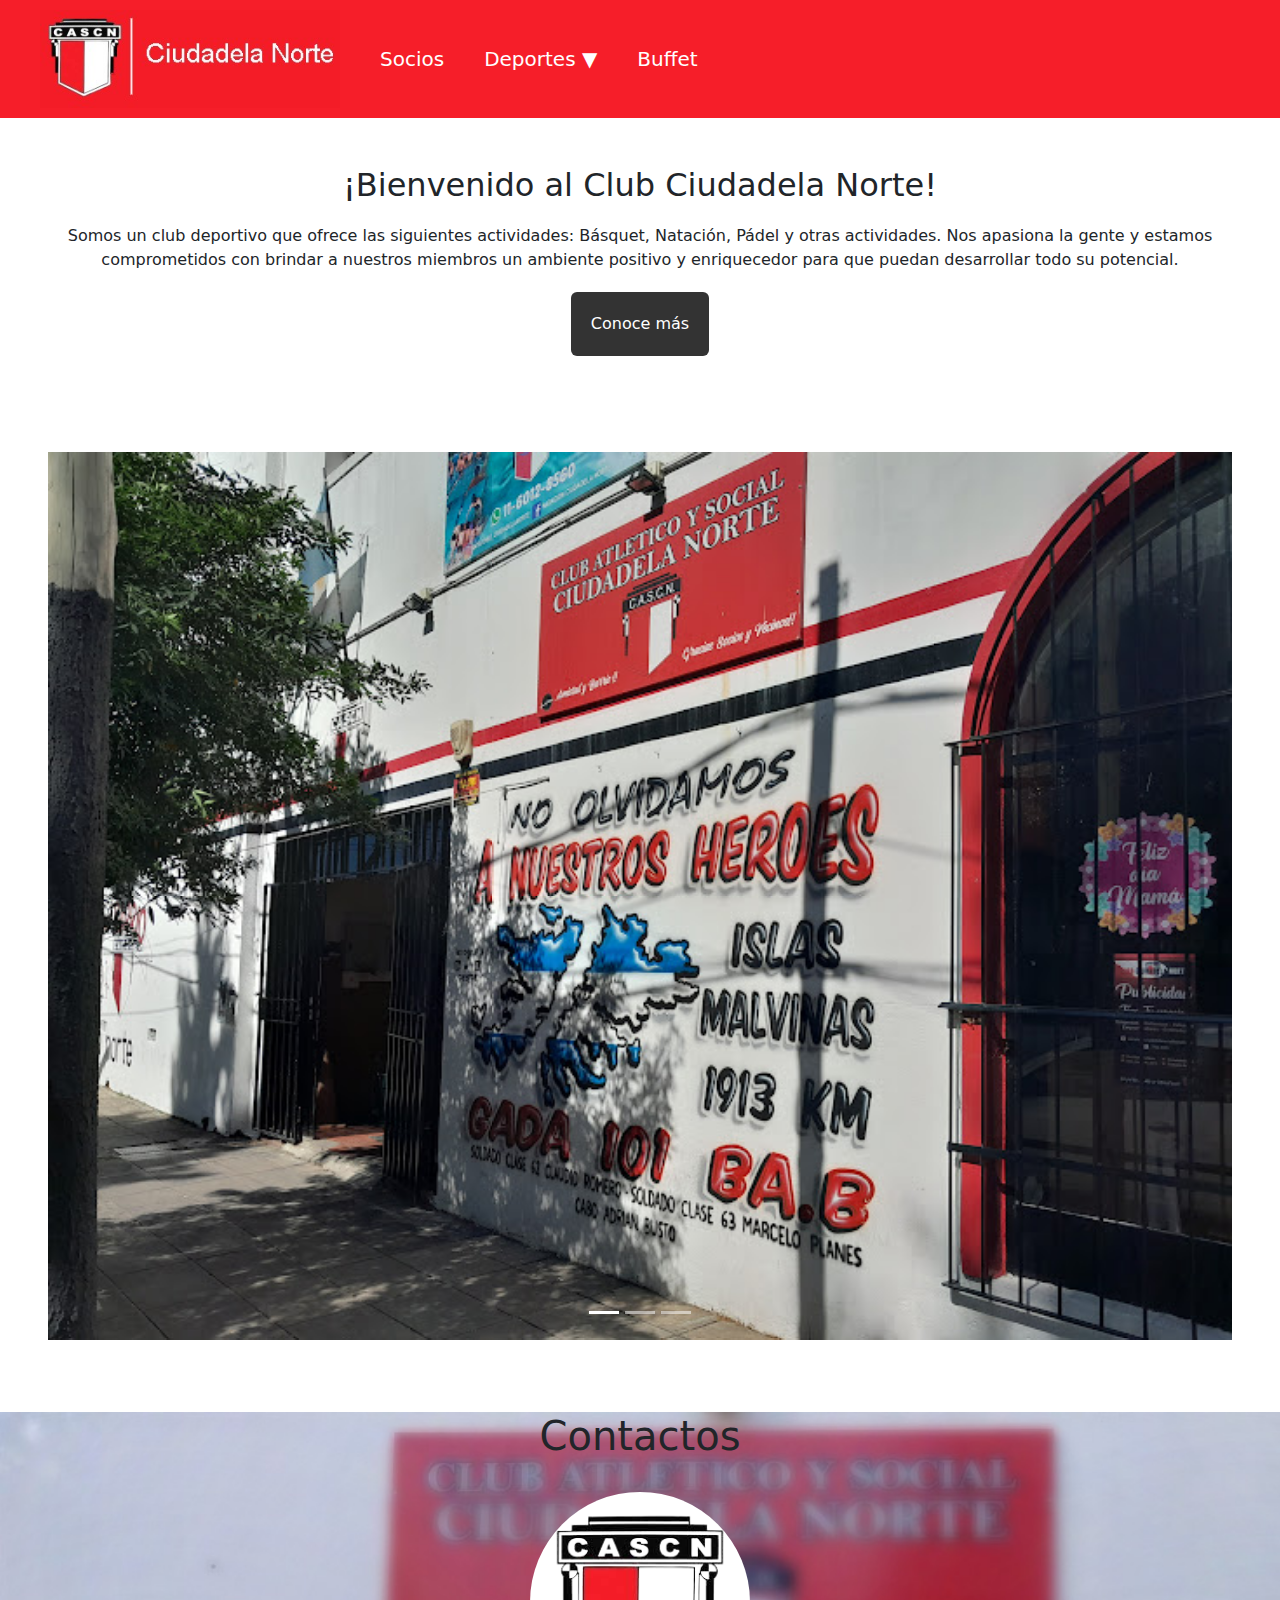
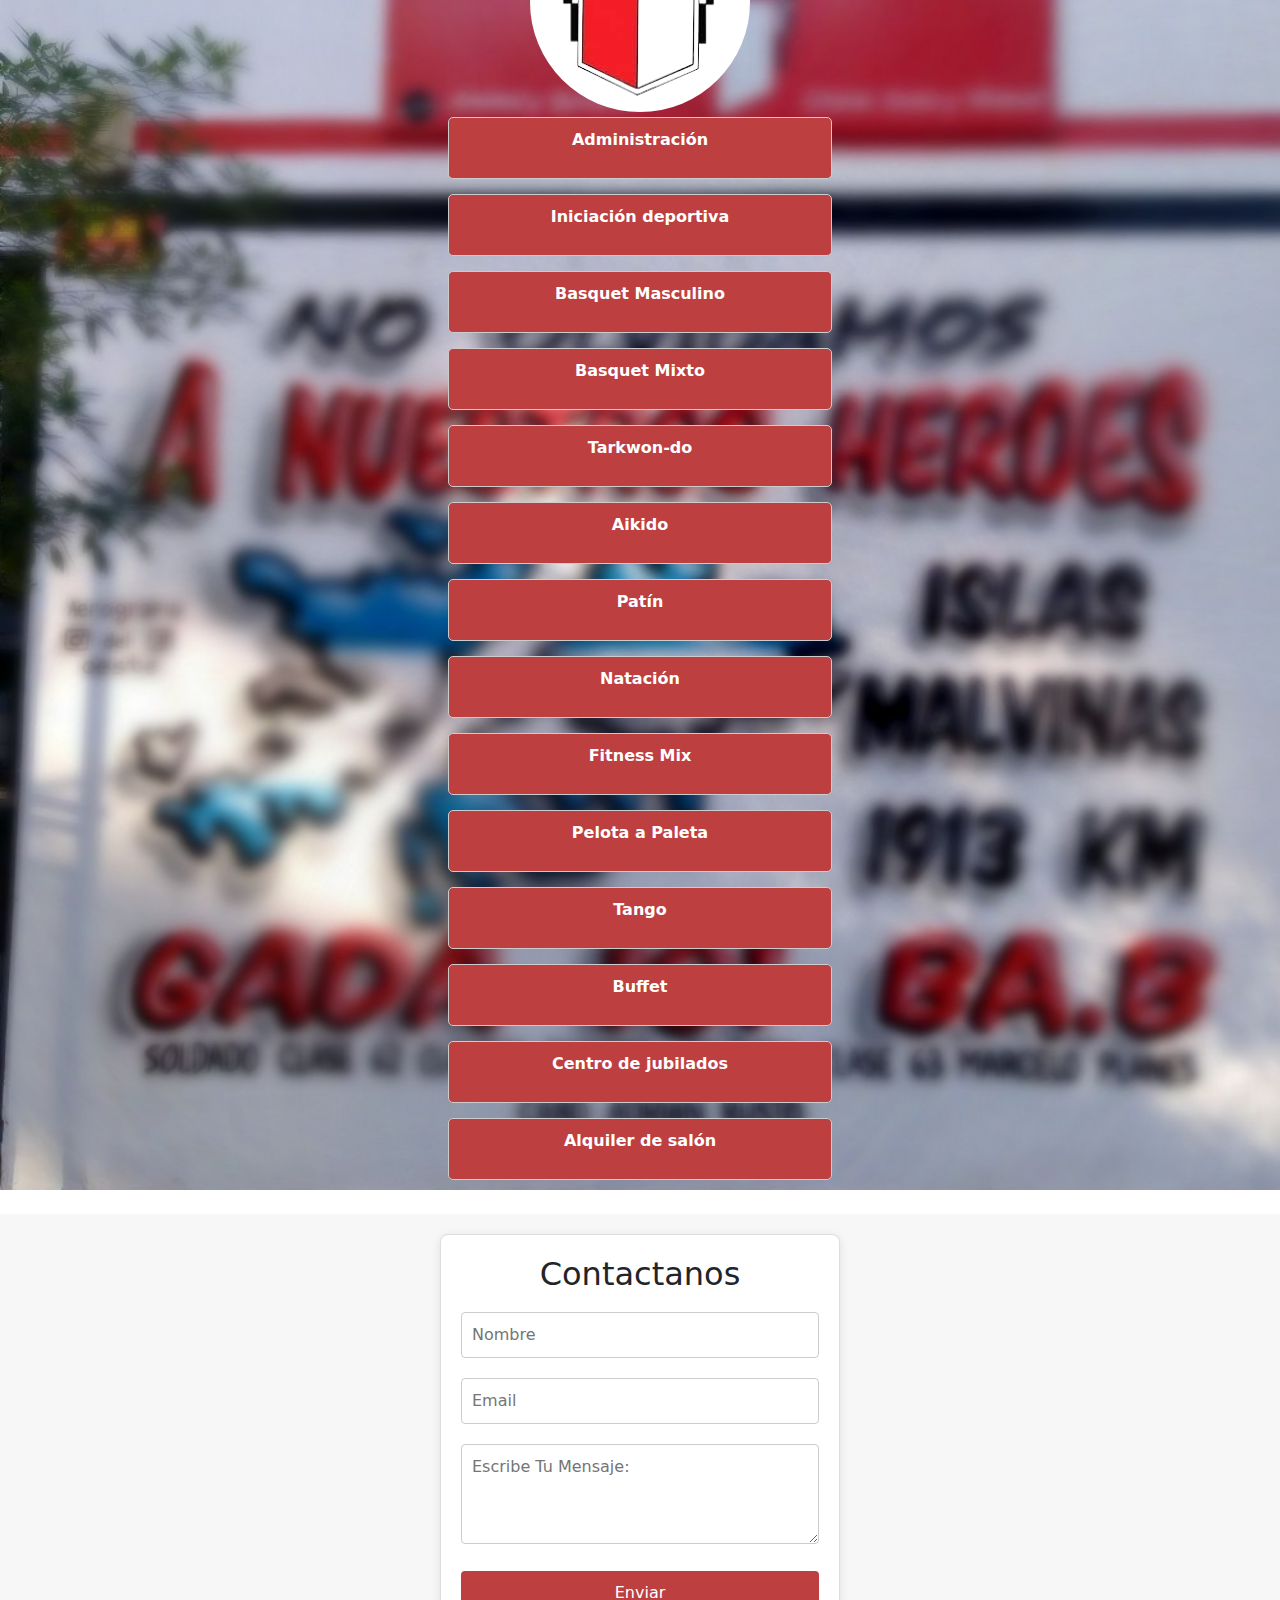
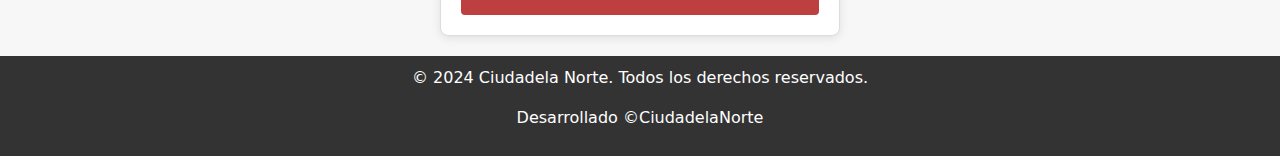
<file: index.html>
<!DOCTYPE html>
<html lang="en">

<head>
    <meta charset="UTF-8">
    <meta name="description"
        content="Club Ciudadela Norte - Deportes, actividades, y eventos para toda la comunidad. Únete a nosotros y disfruta de un ambiente positivo.">
    <meta name="viewport" content="width=device-width, initial-scale=1.0">
    <title>Ciudadela Norte</title>
    <link rel="stylesheet" href="./css/Style.css">
    <link href="https://cdn.jsdelivr.net/npm/bootstrap@5.3.3/dist/css/bootstrap.min.css" rel="stylesheet"
        integrity="sha384-QWTKZyjpPEjISv5WaRU9OFeRpok6YctnYmDr5pNlyT2bRjXh0JMhjY6hW+ALEwIH" crossorigin="anonymous">
</head>

<body>

    <header>
        <nav>
            <ul>
                <li><a href="#"><img class="LogoInicio" src="./img/CN/Logo_Club-Nav.png" alt=""></a></li>
                <li><a href="./html/Socios.html">Socios</a></li>
                <li>
                    <a href="#">Deportes ▼</a>
                    <ul class="dropdown">
                        <li><a href="./html/DeportesGeneral.html">Jujitsu</a></li>
                        <li><a href="./html/DeportesGeneral.html">Natacion</a></li>
                        <li><a href="./html/DeportesGeneral.html">Basquet</a></li>
                    </ul>
                </li>
                <li><a href="#">Buffet</a></li>
            </ul>
        </nav>
    </header>
    <main>
        <section id="presentacion" class="text-center p-5">
            <h2>¡Bienvenido al Club Ciudadela Norte!</h2>
            <p>Somos un club deportivo que ofrece las siguientes actividades: Básquet, Natación, Pádel y otras
                actividades.
                Nos apasiona la gente y estamos comprometidos con brindar a nuestros miembros un ambiente positivo y
                enriquecedor para que puedan desarrollar todo su potencial.</p>
            <a href="./html/ConoceMas.html" class="btn btn-dark">Conoce más</a>
        </section>
        <!--Esto es en la seccion de presentacion las cosas que son de bootsrapp son: class="btn btn-dark" lo que se hace en el css es cambiarle el que tiene predeterminado que lo hace negro es que cunado pongas el mouse encima se ponga el cuadro de color rojo-->
        <!--Bootstrapp-->
        <!--Aqui lo que hacemos es agregarle un section con una class p-5 la seccion lo que hace es achicar la galeria el p-5 ni idea JSJSJ-->
        <section id="galeria" class="p-5">
            <div id="carouselExampleIndicators" class="carousel slide" data-bs-ride="carousel" data-bs-interval="3000">
                <div class="carousel-indicators">
                    <button type="button" data-bs-target="#carouselExampleIndicators" data-bs-slide-to="0"
                        class="active" aria-current="true" aria-label="Slide 1"></button>
                    <button type="button" data-bs-target="#carouselExampleIndicators" data-bs-slide-to="1"
                        aria-label="Slide 2"></button>
                    <button type="button" data-bs-target="#carouselExampleIndicators" data-bs-slide-to="2"
                        aria-label="Slide 3"></button>
                </div>
                <div class="carousel-inner">
                    <div class="carousel-item active">
                        <img src="./img/CN/Puerta Del Club.jpg" class="d-block w-100"
                            alt="Puerta del Club Ciudadela Norte">
                    </div>
                    <div class="carousel-item">
                        <img src="./img/CN/Pileta.jpg" class="d-block w-100" alt="Pileta del Club">
                    </div>
                    <div class="carousel-item">
                        <img src="./img/CN/Jujitsu.jpg" class="d-block w-100" alt="Zona de Jujitsu del Club">
                    </div>
                </div>
            </div>
        </section>
        <br>
        <!--Aca lo que hago es basicamente hacer como un cuadro con todos los contactos -->
        <section id="Contactos">
            <div class="FondoContacto">
                <h1 class="Text-Contacto">Contactos</h1>
                <br>
                <div class="Contacto">
                    <img class="LogoContacto" src="./img/CN/Logo_Club.png" alt="logo del club">
                    <div class="Contactos">
    
                        <a href="https://wa.me/541121744117" class="contacto-link">
                            <p>Administración</p>
                        </a>
                        <a href="https://wa.me/541121744117" class="contacto-link">
                            <p>Iniciación deportiva</p>
                        </a>
                        <a href="https://wa.me/541132461845" class="contacto-link">
                            <p>Basquet Masculino</p>
                        </a>
                        <a href="https://wa.me/541132461845" class="contacto-link">
                            <p>Basquet Mixto</p>
                        </a>
                        <a href="https://wa.me/541167972468" class="contacto-link">
                            <p>Tarkwon-do</p>
                        </a>
                        <a href="https://wa.me/541154917312" class="contacto-link">
                            <p>Aikido</p>
                        </a>
                        <a href="https://wa.me/541128506172" class="contacto-link">
                            <p>Patín</p>
                        </a>
                        <a href="https://wa.me/541160128560" class="contacto-link">
                            <p>Natación</p>
                        </a>
                        <a href="https://wa.me/541163715485" class="contacto-link">
                            <p>Fitness Mix</p>
                        </a>
                        <a href="https://wa.me/541134552993" class="contacto-link">
                            <p>Pelota a Paleta</p>
                        </a>
                        <a href="https://wa.me/541164965248" class="contacto-link">
                            <p>Tango</p>
                        </a>
                        <a href="https://wa.me/541150525691" class="contacto-link">
                            <p>Buffet</p>
                        </a>
                        <a href="https://wa.me/541136399203" class="contacto-link">
                            <p>Centro de jubilados</p>
                        </a>
                        <a href="https://wa.me/541121744117" class="contacto-link">
                            <p>Alquiler de salón</p>
                        </a>
                    </div>
                </div>
            </div>
        </section>
        

        <br>
        <div class="Form">
            <div class="form-container">
                <h2>Contactanos</h2>
                <form action="#">
                    <input type="text" name="nombre" placeholder="Nombre" required>
                    <input type="email" name="email" placeholder="Email" required>
                    <textarea name="message" placeholder="Escribe Tu Mensaje:"></textarea>
                    <input type="submit" value="Enviar">
                </form>
            </div>
        </div>
    </main>

    <footer>
        <p>&copy; 2024 Ciudadela Norte. Todos los derechos reservados.</p>
        <p>Desarrollado ©CiudadelaNorte</p>
    </footer>
    <script src="https://cdn.jsdelivr.net/npm/bootstrap@5.3.3/dist/js/bootstrap.bundle.min.js"
        integrity="sha384-YvpcrYf0tY3lHB60NNkmXc5s9fDVZLESaAA55NDzOxhy9GkcIdslK1eN7N6jIeHz"
        crossorigin="anonymous"></script>
</body>
</html>
</file>
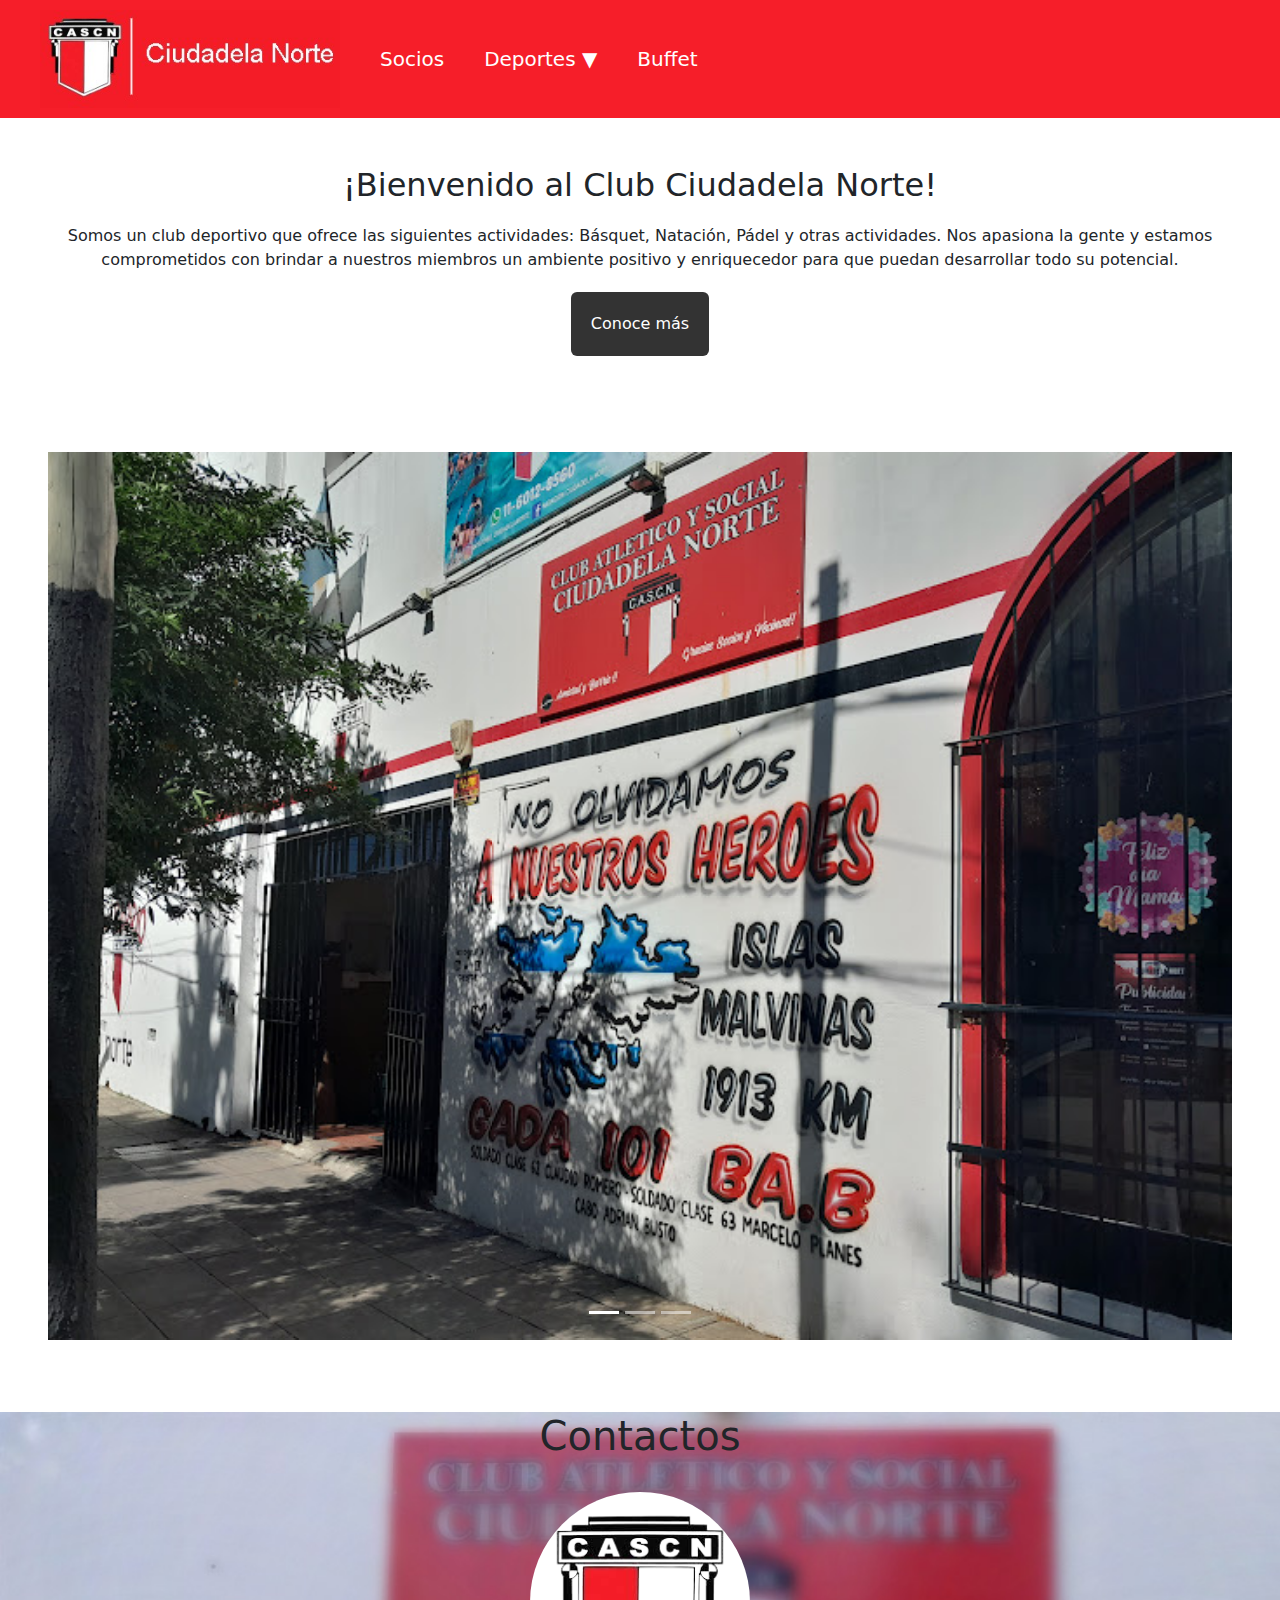
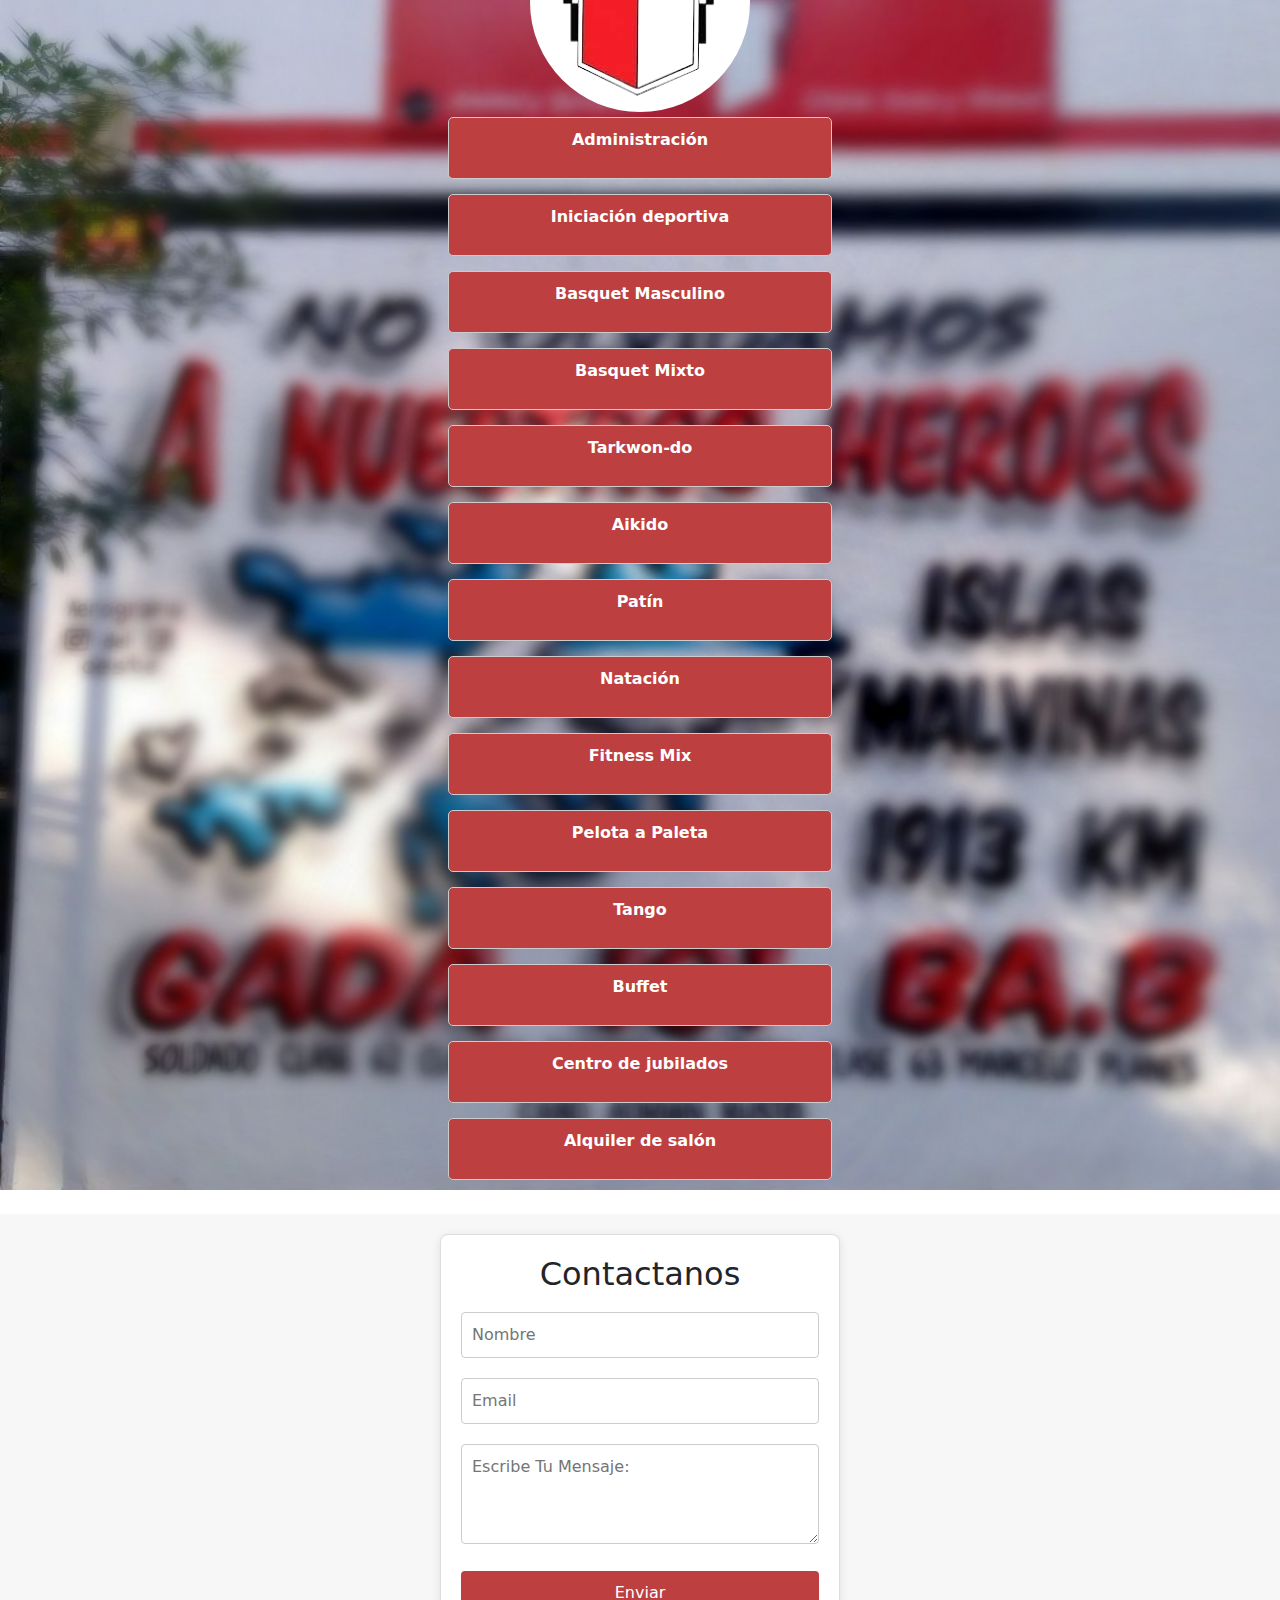
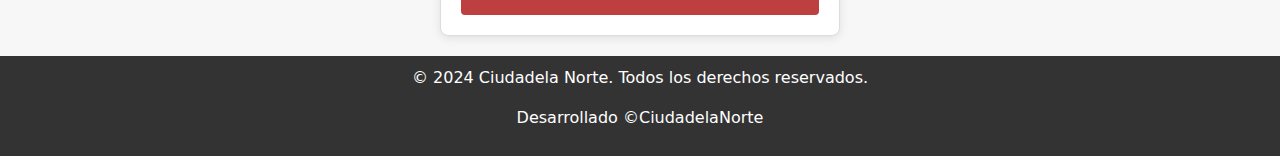
<file: Index.html>
<!DOCTYPE html>
<html lang="en">

<head>
    <meta charset="UTF-8">
    <meta name="description"
        content="Club Ciudadela Norte - Deportes, actividades, y eventos para toda la comunidad. Únete a nosotros y disfruta de un ambiente positivo.">
    <meta name="viewport" content="width=device-width, initial-scale=1.0">
    <title>Ciudadela Norte</title>
    <link rel="stylesheet" href="./css/Style.css">
    <link href="https://cdn.jsdelivr.net/npm/bootstrap@5.3.3/dist/css/bootstrap.min.css" rel="stylesheet"
        integrity="sha384-QWTKZyjpPEjISv5WaRU9OFeRpok6YctnYmDr5pNlyT2bRjXh0JMhjY6hW+ALEwIH" crossorigin="anonymous">
</head>

<body>

    <header>
        <nav>
            <ul>
                <li><a href="#"><img class="LogoInicio" src="./img/CN/Logo_Club-Nav.png" alt=""></a></li>
                <li><a href="./html/Socios.html">Socios</a></li>
                <li>
                    <a href="#">Deportes ▼</a>
                    <ul class="dropdown">
                        <li><a href="./html/DeportesGeneral.html">Jujitsu</a></li>
                        <li><a href="./html/DeportesGeneral.html">Natacion</a></li>
                        <li><a href="./html/DeportesGeneral.html">Basquet</a></li>
                    </ul>
                </li>
                <li><a href="#">Buffet</a></li>
            </ul>
        </nav>
    </header>
    <main>
        <section id="presentacion" class="text-center p-5">
            <h2>¡Bienvenido al Club Ciudadela Norte!</h2>
            <p>Somos un club deportivo que ofrece las siguientes actividades: Básquet, Natación, Pádel y otras
                actividades.
                Nos apasiona la gente y estamos comprometidos con brindar a nuestros miembros un ambiente positivo y
                enriquecedor para que puedan desarrollar todo su potencial.</p>
            <a href="./html/ConoceMas.html" class="btn btn-dark">Conoce más</a>
        </section>
        <!--Esto es en la seccion de presentacion las cosas que son de bootsrapp son: class="btn btn-dark" lo que se hace en el css es cambiarle el que tiene predeterminado que lo hace negro es que cunado pongas el mouse encima se ponga el cuadro de color rojo-->
        <!--Bootstrapp-->
        <!--Aqui lo que hacemos es agregarle un section con una class p-5 la seccion lo que hace es achicar la galeria el p-5 ni idea JSJSJ-->
        <section id="galeria" class="p-5">
            <div id="carouselExampleIndicators" class="carousel slide" data-bs-ride="carousel" data-bs-interval="3000">
                <div class="carousel-indicators">
                    <button type="button" data-bs-target="#carouselExampleIndicators" data-bs-slide-to="0"
                        class="active" aria-current="true" aria-label="Slide 1"></button>
                    <button type="button" data-bs-target="#carouselExampleIndicators" data-bs-slide-to="1"
                        aria-label="Slide 2"></button>
                    <button type="button" data-bs-target="#carouselExampleIndicators" data-bs-slide-to="2"
                        aria-label="Slide 3"></button>
                </div>
                <div class="carousel-inner">
                    <div class="carousel-item active">
                        <img src="./img/CN/Puerta Del Club.jpg" class="d-block w-100"
                            alt="Puerta del Club Ciudadela Norte">
                    </div>
                    <div class="carousel-item">
                        <img src="./img/CN/Pileta.jpg" class="d-block w-100" alt="Pileta del Club">
                    </div>
                    <div class="carousel-item">
                        <img src="./img/CN/Jujitsu.jpg" class="d-block w-100" alt="Zona de Jujitsu del Club">
                    </div>
                </div>
            </div>
        </section>
        <br>
        <!--Aca lo que hago es basicamente hacer como un cuadro con todos los contactos -->
        <section id="Contactos">
            <div class="FondoContacto">
                <h1 class="Text-Contacto">Contactos</h1>
                <br>
                <div class="Contacto">
                    <img class="LogoContacto" src="./img/CN/Logo_Club.png" alt="logo del club">
                    <div class="Contactos">
    
                        <a href="https://wa.me/541121744117" class="contacto-link">
                            <p>Administración</p>
                        </a>
                        <a href="https://wa.me/541121744117" class="contacto-link">
                            <p>Iniciación deportiva</p>
                        </a>
                        <a href="https://wa.me/541132461845" class="contacto-link">
                            <p>Basquet Masculino</p>
                        </a>
                        <a href="https://wa.me/541132461845" class="contacto-link">
                            <p>Basquet Mixto</p>
                        </a>
                        <a href="https://wa.me/541167972468" class="contacto-link">
                            <p>Tarkwon-do</p>
                        </a>
                        <a href="https://wa.me/541154917312" class="contacto-link">
                            <p>Aikido</p>
                        </a>
                        <a href="https://wa.me/541128506172" class="contacto-link">
                            <p>Patín</p>
                        </a>
                        <a href="https://wa.me/541160128560" class="contacto-link">
                            <p>Natación</p>
                        </a>
                        <a href="https://wa.me/541163715485" class="contacto-link">
                            <p>Fitness Mix</p>
                        </a>
                        <a href="https://wa.me/541134552993" class="contacto-link">
                            <p>Pelota a Paleta</p>
                        </a>
                        <a href="https://wa.me/541164965248" class="contacto-link">
                            <p>Tango</p>
                        </a>
                        <a href="https://wa.me/541150525691" class="contacto-link">
                            <p>Buffet</p>
                        </a>
                        <a href="https://wa.me/541136399203" class="contacto-link">
                            <p>Centro de jubilados</p>
                        </a>
                        <a href="https://wa.me/541121744117" class="contacto-link">
                            <p>Alquiler de salón</p>
                        </a>
                    </div>
                </div>
            </div>
        </section>
        

        <br>
        <div class="Form">
            <div class="form-container">
                <h2>Contactanos</h2>
                <form action="#">
                    <input type="text" name="nombre" placeholder="Nombre" required>
                    <input type="email" name="email" placeholder="Email" required>
                    <textarea name="message" placeholder="Escribe Tu Mensaje:"></textarea>
                    <input type="submit" value="Enviar">
                </form>
            </div>
        </div>
    </main>

    <footer>
        <p>&copy; 2024 Ciudadela Norte. Todos los derechos reservados.</p>
        <p>Desarrollado ©CiudadelaNorte</p>
    </footer>
    <script src="https://cdn.jsdelivr.net/npm/bootstrap@5.3.3/dist/js/bootstrap.bundle.min.js"
        integrity="sha384-YvpcrYf0tY3lHB60NNkmXc5s9fDVZLESaAA55NDzOxhy9GkcIdslK1eN7N6jIeHz"
        crossorigin="anonymous"></script>
</body>

</html>
</file>
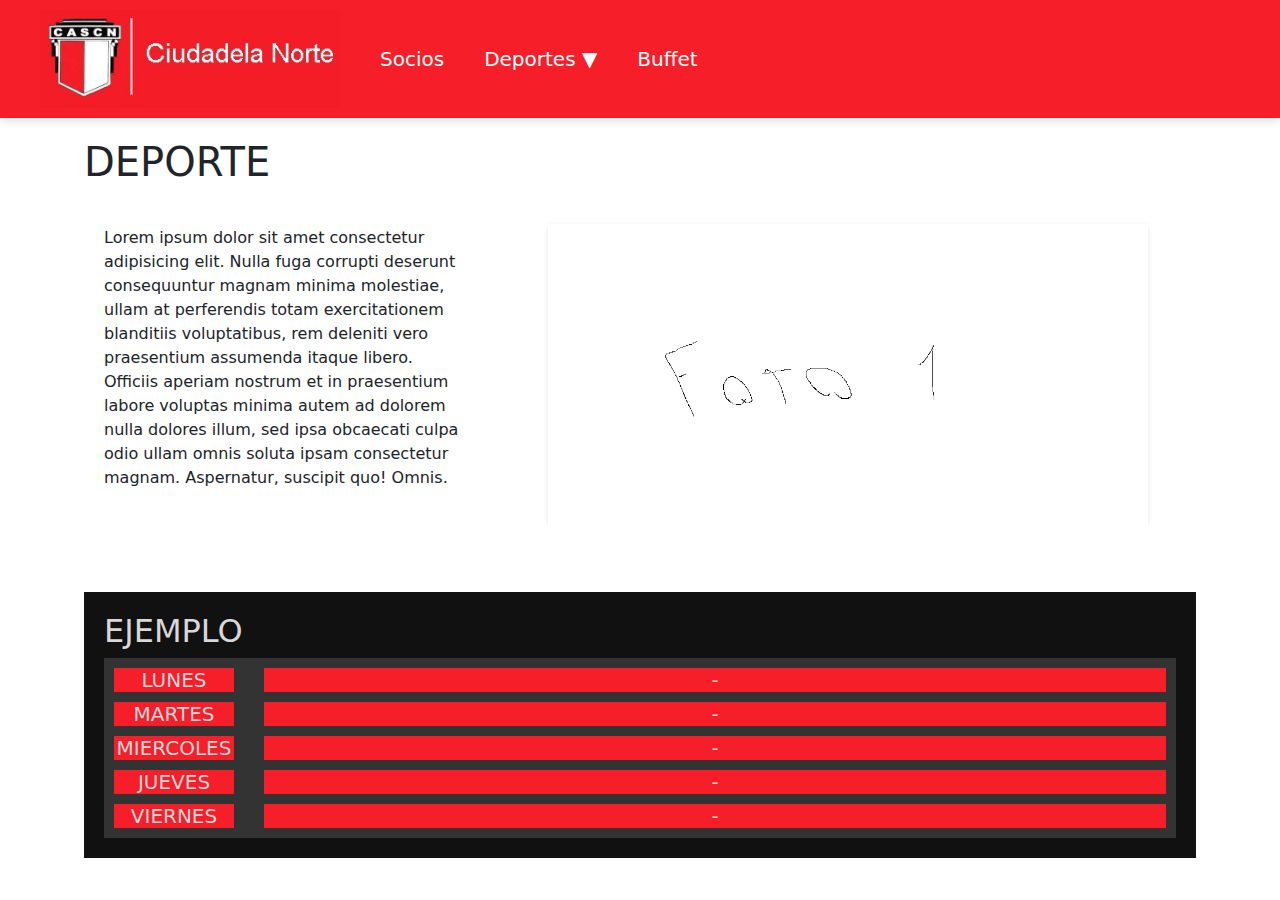
<file: html/DeportesGeneral.html>
<!DOCTYPE html>
<html lang="en">

<head>
  <meta charset="UTF-8" />
  <meta name="description"
    content="Club Ciudadela Norte - Deportes, actividades, y eventos para toda la comunidad. Únete a nosotros y disfruta de un ambiente positivo." />
  <meta name="viewport" content="width=device-width, initial-scale=1.0" />
  <title>Ciudadela Norte</title>
  <link rel="stylesheet" href="../css/Style1.css" />
  <link href="https://cdn.jsdelivr.net/npm/bootstrap@5.3.3/dist/css/bootstrap.min.css" rel="stylesheet"
    integrity="sha384-QWTKZyjpPEjISv5WaRU9OFeRpok6YctnYmDr5pNlyT2bRjXh0JMhjY6hW+ALEwIH" crossorigin="anonymous" />
</head>

<body>
  <header>
    <nav>
      <ul>
        <li>
          <a href="../index.html"><img class="LogoInicio" src="../img/CN/Logo_Club-Nav.png" alt="" /></a>
        </li>
        <li><a href="./Socios.html">Socios</a></li>
        <li>
          <a href="./DeportesGeneral.html">Deportes ▼</a>
          <ul class="dropdown">
            <li><a href="./DeportesGeneral.html">Jujitsu</a></li>
            <li><a href="./DeportesGeneral.html">Natacion</a></li>
            <li><a href="./DeportesGeneral.html">Basquet</a></li>
          </ul>
        </li>
        <li><a href="#">Buffet</a></li>
      </ul>
    </nav>
  </header>

  <main>
    <!-- Titulo del deporte -->
    <h1 class="title">DEPORTE</h1>

    <div class="content">
      <!-- Descripcion -->
      <div class="text">
        <p>
          Lorem ipsum dolor sit amet consectetur adipisicing elit. Nulla fuga
          corrupti deserunt consequuntur magnam minima molestiae, ullam at
          perferendis totam exercitationem blanditiis voluptatibus, rem
          deleniti vero praesentium assumenda itaque libero. Officiis aperiam
          nostrum et in praesentium labore voluptas minima autem ad dolorem
          nulla dolores illum, sed ipsa obcaecati culpa odio ullam omnis
          soluta ipsam consectetur magnam. Aspernatur, suscipit quo! Omnis.
        </p>
      </div>
      <section id="galeria" class="p-5">
        <div id="carouselExampleIndicators" class="carousel slide" data-bs-ride="carousel">
          <div class="carousel-inner">
            <div class="carousel-item active">
              <img src="../img/CN/fotos ejemplo/foto1.png" class="d-block w-100" alt="Imagen 1" />
            </div>
            <div class="carousel-item">
              <img src="../img/CN/fotos ejemplo/foto2.png" class="d-block w-100" alt="Imagen 2" />
            </div>
            <div class="carousel-item">
              <img src="../img/CN/fotos ejemplo/foto3.png" class="d-block w-100" alt="Imagen 3" />
            </div>
          </div>

          <!-- Controles de navegación -->
          <button class="carousel-control-prev" type="button" data-bs-target="#carouselExampleIndicators"
            data-bs-slide="prev">
            <span class="carousel-control-prev-icon" aria-hidden="true"></span>
            <span class="visually-hidden">Anterior</span>
          </button>
          <button class="carousel-control-next" type="button" data-bs-target="#carouselExampleIndicators"
            data-bs-slide="next">
            <span class="carousel-control-next-icon" aria-hidden="true"></span>
            <span class="visually-hidden">Siguiente</span>
          </button>
        </div>
      </section>
    </div>

    <div class="cuadro">
      <h2>EJEMPLO</h2>
      <div id="principal">
        <div id="dias">
          <h3 class="dia">LUNES</h3>
          <h3 class="dia">MARTES</h3>
          <h3 class="dia">MIERCOLES</h3>
          <h3 class="dia">JUEVES</h3>
          <h3 class="dia">VIERNES</h3>
        </div>
        <div id="horarios">
          <h3 class="horario">-</h3>
          <h3 class="horario">-</h3>
          <h3 class="horario">-</h3>
          <h3 class="horario">-</h3>
          <h3 class="horario">-</h3>
        </div>
      </div>
    </div>
  </main>

  <script src="https://cdn.jsdelivr.net/npm/bootstrap@5.3.0-alpha1/dist/js/bootstrap.bundle.min.js"></script>
</body>

</html>
</file>
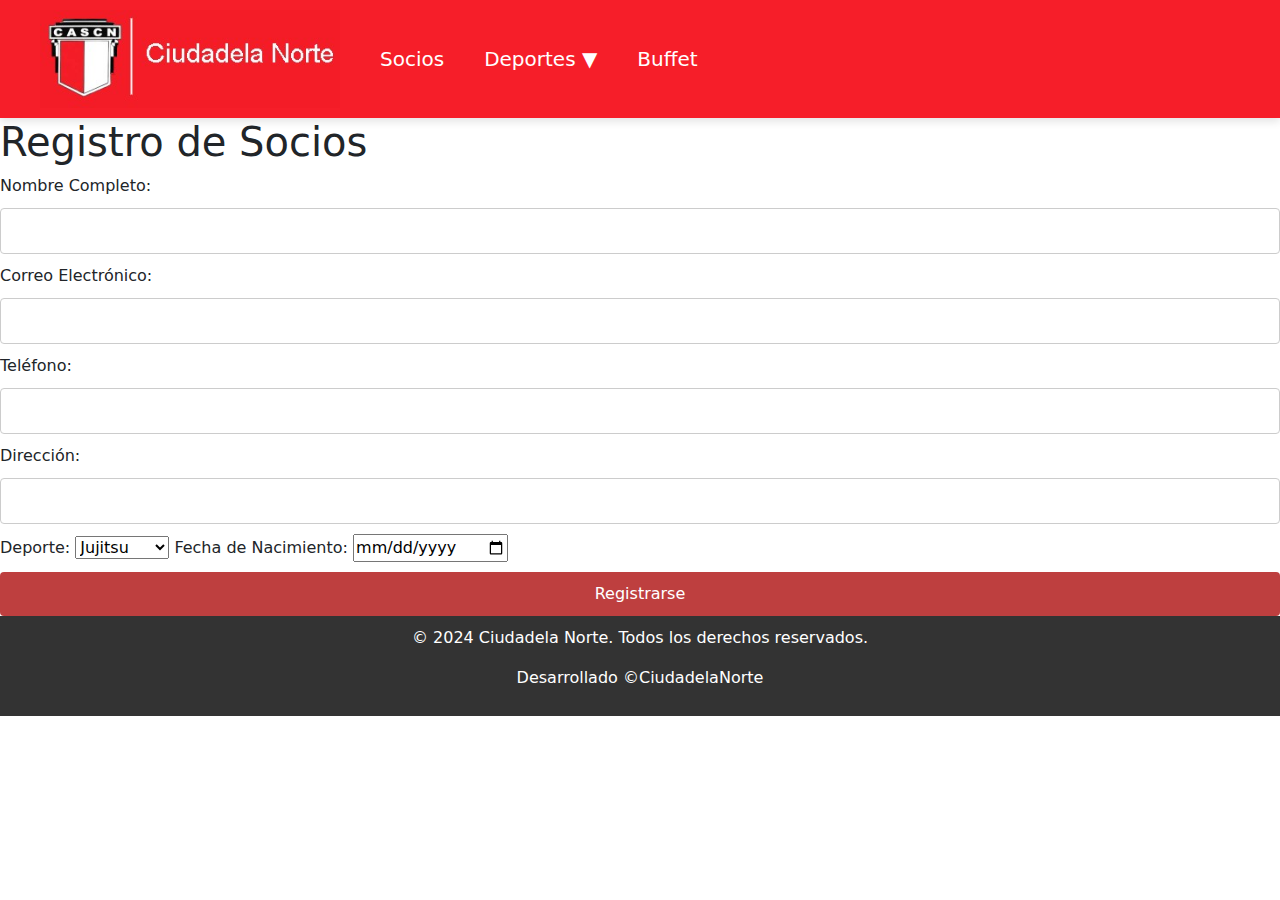
<file: html/Socios.html>
<!DOCTYPE html>
<html lang="en">

<head>
    <meta charset="UTF-8">
    <meta name="description"
        content="Club Ciudadela Norte - Deportes, actividades, y eventos para toda la comunidad. Únete a nosotros y disfruta de un ambiente positivo.">
    <meta name="viewport" content="width=device-width, initial-scale=1.0">
    <title>Socios</title>
    <link rel="stylesheet" href="../css/Style.css"/>
    <link href="https://cdn.jsdelivr.net/npm/bootstrap@5.3.3/dist/css/bootstrap.min.css" rel="stylesheet"
        integrity="sha384-QWTKZyjpPEjISv5WaRU9OFeRpok6YctnYmDr5pNlyT2bRjXh0JMhjY6hW+ALEwIH" crossorigin="anonymous">
</head>

<body>

    <header>
        <nav>
            <ul>
                <li><a href="../index.html"><img class="LogoInicio" src="../img/CN/Logo_Club-Nav.png" alt=""></a></li>
                <li><a href="./Socios.html">Socios</a></li>
                <li>
                    <a href="./DeportesGeneral.html">Deportes ▼</a>
                    <ul class="dropdown">
                        <li><a href="./html/DeportesGeneral.html">Jujitsu</a></li>
                        <li><a href="./html/DeportesGeneral.html">Natacion</a></li>
                        <li><a href="./html/DeportesGeneral.html">Basquet</a></li>
                    </ul>
                </li>
                <li><a href="#">Buffet</a></li>
            </ul>
        </nav>
    </header>

    <main id="registro">
        <section class="contenedor">
            <h1>Registro de Socios</h1>
            <form action="../php/procesar_registro.php" method="post">
                <label for="nombre">Nombre Completo:</label>
                <input type="text" id="nombre" name="nombre" required>

                <label for="email">Correo Electrónico:</label>
                <input type="email" id="email" name="email" required>

                <label for="telefono">Teléfono:</label>
                <input type="text" id="telefono" name="telefono" required>

                <label for="direccion">Dirección:</label>
                <input type="text" id="direccion" name="direccion" required>

                <label for="deporte">Deporte:</label>
                <select id="deporte" name="deporte" required>
                    <option value="Jujitsu">Jujitsu</option>
                    <option value="Natacion">Natación</option>
                    <option value="Basquet">Básquet</option>
                    <option value="Otro">Otro</option>
                </select>

                <label for="fecha_nacimiento">Fecha de Nacimiento:</label>
                <input type="date" id="fecha_nacimiento" name="fecha_nacimiento" required>

                <input type="submit" value="Registrarse">
            </form>

        </section>
    </main>

    <footer>
        <p>&copy; 2024 Ciudadela Norte. Todos los derechos reservados.</p>
        <p>Desarrollado ©CiudadelaNorte</p>
    </footer>
    <script src="https://cdn.jsdelivr.net/npm/bootstrap@5.3.3/dist/js/bootstrap.bundle.min.js"
        integrity="sha384-YvpcrYf0tY3lHB60NNkmXc5s9fDVZLESaAA55NDzOxhy9GkcIdslK1eN7N6jIeHz"
        crossorigin="anonymous"></script>
</body>

</html>
</file>
<file: css/Style.css>
body {
    margin: 0px;
    background-color: #f0f0f0
}

.LogoInicio {
    width: auto;
    max-width: 300px;
    height: auto;
    margin-right: auto;
    object-fit: contain;

}


header {
    display: flex;
    width: auto;
    background-color: #f61e29;
    align-items: center;
    font-size: 20px;
    box-shadow: 0px 4px 8px rgba(0, 0, 0, 0.1);
    height: auto;
    padding: 10px 20px;
    justify-content: space-between;

}

nav ul {
    display: flex;
    justify-content: space-around;
    align-items: center;
    list-style-type: none;
    margin: 0;
    padding: 0;
    overflow: hidden;
}

nav li {
    margin: 0 10px;
}

nav a {
    color: white;
    text-align: center;
    padding: 10px;
    text-decoration: none;

}

ul.dropdown {
    display: none;
    position: absolute;
    background-color: #333;
    min-width: 160px;
    z-index: 1;
    border-radius: 10px;

}

ul.dropdown li {
    float: none;
    margin: 10px;

}

ul.dropdown a {
    padding: 12px 16px;


}

ul.dropdown a:hover {
    background-color: #111;
    border-radius: 20px;
    width: auto;

}

ul li:hover ul.dropdown {
    display: block;
}

#presentacion {
    background-color: #fff;
    padding: 50px;
    text-align: center;
}

#presentacion h2 {
    font-size: 2rem;
    margin-bottom: 20px;
}

#presentacion p {
    font-size: 1rem;
    line-height: 1.5;
    margin-bottom: 20px;
}

#presentacion .btn {
    background-color: #333;
    color: #fff;
    padding: 20px;
    border: none;
    cursor: pointer;
    transition: background-color 0.3s;
}

#presentacion .btn:hover {
    background-color: #c02525;
}

#galeria .carousel-item img {
    object-fit: cover;
    width: 100%;
    height: auto;
}

.FondoContacto {
    width: auto;
    height: auto;
    background-image: url(../img/CN/Pared\ Del\ Club.jpg);
    background-repeat: no-repeat;
    background-size: cover;
}

.Contacto {
    display: flex;
    justify-content: center;
    align-items: center;
    flex-direction: column;
    flex-wrap: wrap;

}

.Contactos {
    display: flex;
    justify-content: center;
    align-items: center;
    flex-direction: column;
    width: 30%;

}

.LogoContacto {
    border-radius: 50%;
    width: 220px;
    height: 220px;
}

.contacto-link {
    display: inline-block;
    padding: 10px 20px;
    margin: 5px 0;
    background-color: #be3f3f;
    border: 1px solid #ccc;
    border-radius: 5px;
    color: #ffffff;
    text-decoration: none;
    font-weight: bold;
    transition: background-color 0.2s ease;
    width: 100%;
    justify-content: space-around;
    flex-direction: column;
    margin-bottom: 10px;
    text-align: center;
    height: auto;
}

.contacto-link:hover {
    background-color: #642323a9;
}

.Text-Contacto {
    text-align: center;
}

.Form {
    display: flex;
    justify-content: center;
    align-items: center;
    padding: 20px;
    background-color: #f7f7f7;
}

.form-container {
    max-width: 400px;
    width: 100%;
    background-color: #ffffff;
    border: 1px solid #ddd;
    border-radius: 8px;
    padding: 20px;
    box-shadow: 0 2px 10px rgba(0, 0, 0, 0.1);
}

h2 {
    text-align: center;
    margin-bottom: 20px;
    color: #333;
}

form input[type="text"],
form input[type="email"],
form textarea {
    width: 100%;
    padding: 10px;
    margin: 10px 0;
    border: 1px solid #ccc;
    border-radius: 4px;
    box-sizing: border-box;
}

form textarea {
    height: 100px;
    resize: vertical;
}

form input[type="submit"] {
    width: 100%;
    background-color: #be3f3f;
    color: white;
    padding: 10px;
    border: none;
    border-radius: 4px;
    cursor: pointer;
    font-size: 16px;
    margin-top: 10px;
}

form input[type="submit"]:hover {
    background-color: #f58383;
}

footer {
    bottom: 0;
    width: 100%;
    background-color: #333;
    color: #fff;
    text-align: center;
    padding: 10px 0;
    height: auto;
}

/* Estilos para la sección "Conoce Más" */
#conoce-mas {
    background-color: #ffffff;
    padding: 50px 20px;
    text-align: center;
    display: flex;
    min-height: 100vh;
}

#conoce-mas .contenedor {
    max-width: 1200px;
    margin: 0 auto;
}

#conoce-mas h2 {
    font-size: 2.5rem;
    color: #f61e29;
    margin-bottom: 30px;
}

#conoce-mas .historia {
    text-align: left;
    margin-bottom: 30px;
}

#conoce-mas p {
    font-size: 1rem;
    line-height: 1.6;
    margin-bottom: 15px;
    color: #333;
}

#conoce-mas .imagenes-historia {
    display: flex;
    flex-wrap: wrap;
    justify-content: center;
    gap: 20px;
    margin-bottom: 30px;
}

#conoce-mas .img-historia {
    width: 45%;
    height: auto;
    border-radius: 8px;
    box-shadow: 0 4px 8px rgba(0, 0, 0, 0.1);
    object-fit: cover;
}

#conoce-mas .btn {
    background-color: #333;
    color: #fff;
    padding: 15px 30px;
    border: none;
    border-radius: 5px;
    text-decoration: none;
    font-weight: bold;
    transition: background-color 0.3s;
}

#conoce-mas .btn:hover {
    background-color: #c02525;
}

@media (max-width: 768px) {
    body {
        font-size: 14px;
        padding: 0 10px;
    }

    #presentacion h2 {
        font-size: 1.5rem;
    }

    #presentacion p {
        font-size: 0.9rem;
    }

    header {
        flex-direction: column;
        align-items: center;
    }

    nav ul {
        flex-direction: column;
    }

    nav li {
        margin: 5px 0;
    }

    .LogoInicio {
        width: auto;
        max-width: 200px;
        height: auto;
        max-height: 70px;
    }

    .Contactos {
        width: 50%;
    }

    #conoce-mas h2 {
        font-size: 2rem;
    }

    #conoce-mas .img-historia {
        width: 100%;
    }

    #conoce-mas .historia {
        text-align: center;
    }
}
</file>
<file: css/Style1.css>
body {
  margin: 0px;
  background-color: #f0f0f0;
}

.LogoInicio {
  width: 300px;
  height: 70px;
  margin-right: 420px;
}

body {
  margin: 0px;
  background-color: #f0f0f0
}

.LogoInicio {
  width: auto;
  max-width: 300px;
  height: auto;
  margin-right: auto;
  object-fit: contain;

}


header {
  display: flex;
  width: auto;
  background-color: #f61e29;
  align-items: center;
  font-size: 20px;
  box-shadow: 0px 4px 8px rgba(0, 0, 0, 0.1);
  height: auto;
  padding: 10px 20px;
  justify-content: space-between;
  
}

nav ul {
  display: flex;
  justify-content: space-around;
  align-items: center;
  list-style-type: none;
  margin: 0;
  padding: 0;
  overflow: hidden;
}

nav li {
  margin: 0 10px;
}

nav a {
  color: white;
  text-align: center;
  padding: 10px;
  text-decoration: none;

}

ul.dropdown {
  display: none;
  position: absolute;
  background-color: #333;
  min-width: 160px;
  z-index: 1;
  border-radius: 10px;
  
}

ul.dropdown li {
  float: none;
  margin: 10px;
  
}

ul.dropdown a {
  padding: 12px 16px;
  

}

ul.dropdown a:hover {
  background-color: #111;
  border-radius: 20px;
  width: auto;
  
}

ul li:hover ul.dropdown {
  display: block;
}

/* HOLA SOY NOTARI */

main {
  width: 90%;
  margin: auto;
  padding: 20px;
}

/* TITULO */
.title {
  font-size: 2.5em;
  margin-bottom: 20px;
}

/* TEXTO + CARRUSEL */

.content {
  display: flex;
  flex-direction: column;
  gap: 20px;
  margin-bottom: 20px;
}

/* TEXTO */
.text {
  background-color: #ffffff;
  padding: 20px;
  border-radius: 8px;
}

/* CARRUSEL */
#galeria {
  margin-top: -30px;
}

#carouselExampleIndicators {
  max-width: 600px;
  max-height: 300px;
  margin: 0 auto;
  box-shadow: 0 2px 5px rgba(0, 0, 0, 0.1);
}

.carousel-inner img {
  width: 100%;
  height: auto;
  object-fit: cover;
}

/* CUADROS DE HORARIO */
.cuadro {
  background-color: #111;
  padding: 20px;
  width: 100%;
  height: 100%;
  color: rgb(216, 216, 216);
}
#principal {
  background-color: #333;
  width: 100%;
  height: 100%;
  display: flex;
  gap: 10px;
}

.dia {
  background-color: #f61e29;
  margin: 10px;
  text-align: center;
  width: 120px;
  font-size: 20px;
}

#horarios {
  width: 100%;
}
.horario {
  background-color: #f61e29;
  margin: 10px;
  text-align: center;
  font-size: 20px;
}

/* RESPONSIVE :p */
@media screen and (min-width: 768px) {
  .content {
    flex-direction: row;
  }

  .text,
  .photos {
    flex: 1;
  }

  .schedule {
    display: flex;
    justify-content: space-around;
  }
}
@media (max-width: 768px) {
  body {
      font-size: 14px;
      padding: 0 10px;
  }
  header {
      flex-direction: column;
      align-items: center;
  }

  nav ul {
      flex-direction: column;
  }

  nav li {
      margin: 5px 0;
  }

  .LogoInicio {
      width: auto;
      max-width: 200px;
      height:auto;
      max-height: 70px;
  }

}
</file>
